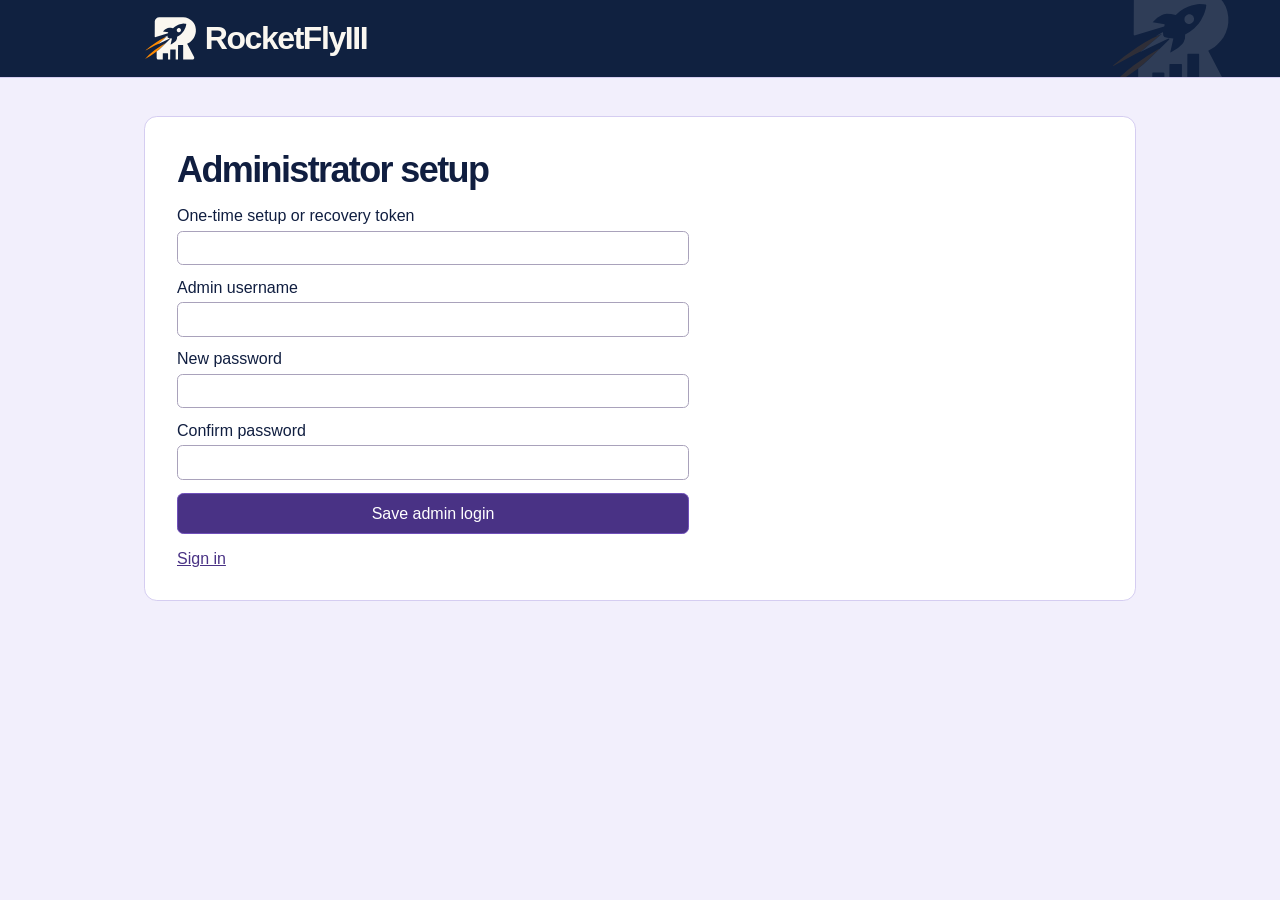
<file: src/main/resources/static/setup.html>
<!doctype html>
<html lang="en"><head><meta charset="utf-8"><meta name="viewport" content="width=device-width, initial-scale=1">
<title>Administrator setup · RocketFlyIII</title><link rel="stylesheet" href="accounts.css">
<script type="module" src="setup.js"></script></head><body><header><span class="brand"><img src="rocket-mark.svg" alt="">RocketFlyIII</span></header>
<main class="panel access-page"><h1>Administrator setup</h1><p id="feedback" role="status"></p>
<form id="setup">
<label>One-time setup or recovery token <input name="token" type="password" required autocomplete="off"></label>
<label>Admin username <input name="username" required autocomplete="username"></label>
<label>New password <input name="password" type="password" minlength="12" required autocomplete="new-password"></label>
<label>Confirm password <input name="confirm" type="password" required autocomplete="new-password"></label>
<button>Save admin login</button></form><a href="/login">Sign in</a>
</main></body></html>
</file>
<file: src/main/resources/static/accounts.css>
:root {
  font-family: Inter, "Segoe UI", sans-serif;
  color: #101e40;
  background: #f2effc;
}
* { box-sizing: border-box; }
body { margin: 0; }
header {
  display: flex;
  align-items: center;
  gap: .65rem;
  padding: 1rem max(5vw, calc((100vw - 62rem) / 2));
  border-bottom: 1px solid #d5cdf1;
  font-weight: 700;
}
.mark {
  padding: .1rem .42rem;
  background: #493285;
  color: white;
  border-radius: .35rem;
}
main { width: min(90%, 62rem); margin: clamp(1.25rem, 3vw, 2.5rem) auto; }
.heading { display: flex; align-items: center; justify-content: space-between; gap: 1rem; }
h1, h2 { margin: 0; font-size: clamp(1.6rem, 3vw, 2.25rem); letter-spacing: -.045em; }
button, .overview-button {
  padding: .65rem 1rem;
  border: 1px solid #7050ba;
  border-radius: .4rem;
  background: white;
  font: inherit;
  color: inherit;
  cursor: pointer;
}
.overview-button { display: inline-block; text-decoration: none; margin-bottom: .65rem; }
button:hover, .overview-button:hover { background: #f2edff; }
summary:focus-visible, button:focus-visible { outline: 3px solid #6541bb; outline-offset: 3px; }
#status, #budget-status, #subscription-status { margin: .65rem 0 1.8rem; color: #515575; }
table { width: 100%; border-collapse: collapse; background: white; }
th, td { text-align: left; padding: .9rem clamp(.6rem, 2vw, 1.4rem); border-bottom: 1px solid #d5cdf1; overflow-wrap: anywhere; }
thead th { background: #eae4fb; font-size: .85rem; }
th:last-child, td:last-child { text-align: right; font-variant-numeric: tabular-nums; }

.panel { background: white; border: 1px solid #d5cdf1; border-radius: .8rem; padding: clamp(1rem, 3vw, 2rem); }
details { border-top: 1px solid #d5cdf1; }
summary { padding: 1rem .3rem; font-size: 1.15rem; font-weight: 650; cursor: pointer; }
summary::marker { color: #6846ae; }
details p { color: #515575; padding-inline: .5rem; }

.panel + .panel { margin-top: 1.5rem; }
#budget-list:not([hidden]) {
  display: flex;
  gap: .85rem;
  margin: 0;
  padding: 0 0 .65rem;
  overflow-x: auto;
  scroll-snap-type: x proximity;
  list-style: none;
}
#budget-list li {
  flex: 0 0 min(15rem, 85%);
  min-width: 0;
  padding: 1rem;
  border: 1px solid #d5c9f2;
  border-radius: .55rem;
  background: #f4f0ff;
  scroll-snap-align: start;
  overflow-wrap: anywhere;
}
@media (min-width: 52rem) {
  #budget-list li { flex-basis: calc((100% - 2.55rem) / 4); }
}
#budget-list strong { display: block; margin-bottom: .6rem; }
#budget-list span { color: #515575; font-size: .9rem; }
#budget-navigation { margin-top: .65rem; text-align: right; }
#budget-navigation button:disabled { opacity: .5; cursor: default; }

@media (max-width: 32rem) {
  .heading { flex-wrap: wrap; }
}
.month-picker { display: inline-flex; align-items: center; gap: .6rem; margin-top: 1rem; }
.month-picker input { font: inherit; padding: .3rem; }
#budget-list li { position: relative; }
.budget-link { color: inherit; text-decoration: underline; text-underline-offset: .18em; }
.budget-link::after { content: ""; position: absolute; inset: 0; border-radius: .55rem; }
.budget-figure { margin: .8rem 0; display: grid; gap: .6rem; font-size: .9rem; }
.budget-figure figcaption { display: grid; gap: .2rem; }
.budget-pie { width: 4.5rem; aspect-ratio: 1; border-radius: 50%; background: #d6d9d7; }
.budget-detail h1, .budget-detail h2 { margin-top: 1.25rem; }
.budget-detail .budget-pie { width: min(14rem, 100%); }
.budget-detail .budget-figure figcaption, .budget-detail .budget-pace figcaption { font-size: .8125rem; }
.budget-detail a { color: #493285; }
#settings { position: fixed; inset: 0 auto 0 0; margin: 0; height: 100%; max-height: 100%; width: min(23rem, 92vw); border: 0; padding: 1.5rem; color: inherit; }
#settings::backdrop { background: #101d4266; }
#settings h2 { font-size: 1.65rem; }
@media (prefers-reduced-motion: no-preference) {
  #settings[open] { animation: slide-in .18s ease-out; }
  @keyframes slide-in { from { transform: translateX(-100%); } }
}
.transaction-scroll { overflow-x: auto; }
#transactions { min-width: 55rem; }
#transactions td, #transactions th { text-align: left; }
#budget-list li { text-align: center; }
#budget-list .budget-figure { justify-items: center; margin-bottom: 0; }
#budget-list .budget-pie { width: min(9rem, 100%); }

.budget-plots { display: grid; grid-template-columns: minmax(0, 1fr); gap: 1rem; }
.budget-plots .budget-figure { justify-items: center; text-align: center; }
.progress-chart, .budget-pace { margin: 0; font-size: .9rem; }
.progress-chart figcaption, .budget-pace figcaption { font-weight: 650; margin-bottom: .6rem; }
.progress-chart { width: 100%; max-width: 33rem; margin-inline: auto; }
.progress-chart svg { display: block; width: 100%; }
.progress-chart polyline { fill: none; stroke: #ac3434; stroke-width: 3; vector-effect: non-scaling-stroke; }
.progress-chart line { stroke: #c1cfc5; stroke-width: 1; vector-effect: non-scaling-stroke; }
.progress-chart text { fill: #37415c; font: 14px system-ui, sans-serif; }
.budget-pace { grid-column: 1 / -1; padding: .5rem 0 1.75rem; }
.pace-track { height: 1rem; position: relative; border-radius: .4rem; background: #419260; }
.pace-track > div { height: 100%; border-radius: inherit; background: #bd3838; }
.pace-today { position: absolute; top: -.2rem; height: 1.4rem; border-right: 2px solid #101e40; transform: translateX(-100%); padding-top: 1.4rem; font-size: .8rem; }

.account-detail { width: min(96%, 80rem); }
.account-detail h2 { margin: 1.5rem 0 .75rem; font-size: 1.5rem; }
.account-detail h1 { margin-top: 1rem; }
#groups a, .account-detail a { color: #493285; }
#balance { margin: 0; }
#balance svg { display: block; width: 100%; max-height: 20rem; }
#balance text { fill: #37415c; font: 13px system-ui, sans-serif; }
.breakdowns { display: grid; grid-template-columns: repeat(3, minmax(0, 1fr)); gap: 1rem; }
.breakdowns section { padding: 1rem; border: 1px solid #d5cdf1; border-radius: .6rem; }
.breakdowns h3 { margin: 0 0 .7rem; }
.breakdowns ul { list-style: none; padding: 0; font-size: .85rem; }
.breakdowns li { margin-block: .3rem; overflow-wrap: anywhere; }
.breakdowns li::before { content: ""; display: inline-block; background: var(--slice); width: .7rem; height: .7rem; margin-right: .4rem; }
.account-pie { width: min(75%, 10rem); aspect-ratio: 1; border-radius: 50%; margin: 1rem auto; }
@media (max-width: 45rem) {
  .breakdowns { grid-template-columns: 1fr; }
  #balance { overflow-x: auto; }
  #balance svg { min-width: 34rem; }
}

#subscription-table { min-width: 49rem; table-layout: auto; }
#summary caption { text-align: left; padding-block: 1rem; }
#summary td { white-space: pre-line; }

.access-page form, .access-page label { display: grid; gap: .35rem; }
.access-page form { max-width: 32rem; gap: .85rem; margin-block: 1rem; }
.access-page input, .access-page select { font: inherit; padding: .45rem; }
.access-page label:has(input[type="checkbox"]) { display: block; }
.access-page [hidden] { display: none; }
#settings nav { display: grid; justify-items: start; gap: .5rem; margin-top: 1rem; }

#profiles form { grid-template-columns: minmax(0, 1fr) minmax(0, 1fr) auto; align-items: end; }
#profiles strong { grid-column: 1 / -1; overflow-wrap: anywhere; }
#profiles select, #add input, #add select { width: 100%; min-width: 0; }
@media (max-width: 36rem) {
  #profiles form { grid-template-columns: 1fr; }
}

header {
  background: #102140;
  color: #faf7f0;
  position: relative;
  isolation: isolate;
  overflow: hidden;
}
header::after {
  content: "";
  position: absolute;
  inset: -.8rem 3vw -.8rem auto;
  width: 9rem;
  background: url("rocket-mark.svg") center / contain no-repeat;
  opacity: .13;
  pointer-events: none;
  z-index: -1;
}
.brand { display: inline-flex; align-items: center; gap: .5rem; font-size: clamp(1.35rem, 3vw, 2rem); letter-spacing: -.045em; }
.brand img { width: 1.65em; height: 1.4em; }
#open-settings { color: #fff; background: #182d51; border-color: #687796; }
#groups details { border: 1px solid #d5cdf1; border-radius: .45rem; margin-top: .5rem; overflow: hidden; }
#groups summary { background: #efeafa; padding: .65rem .9rem; }
#budget-list { scrollbar-color: #9881ca #ece7f8; }
#budget-list .budget-pie { width: min(5rem, 100%); }
#budget-navigation:not([hidden]) { display: flex; justify-content: space-between; }
.budget-active, .budget-inactive { display: inline-block; padding: .12rem .65rem; border-radius: 1rem; font-size: .8rem; }
.budget-active { color: #185738; background: #cef0db; }
.budget-inactive { color: #454660; background: #e1deed; }
a { color: #493285; }
:focus-visible { outline: 3px solid #8055cd; outline-offset: 2px; }
.access-page h2 { font-size: 1.3rem; margin-top: 1.4rem; }
.access-page input, .access-page select { border: 1px solid #a9a2bb; border-radius: .35rem; background: white; color: #101e40; }
.access-page form button[type="submit"], .access-page form button:not([type]) { background: #493285; color: white; }
</file>
